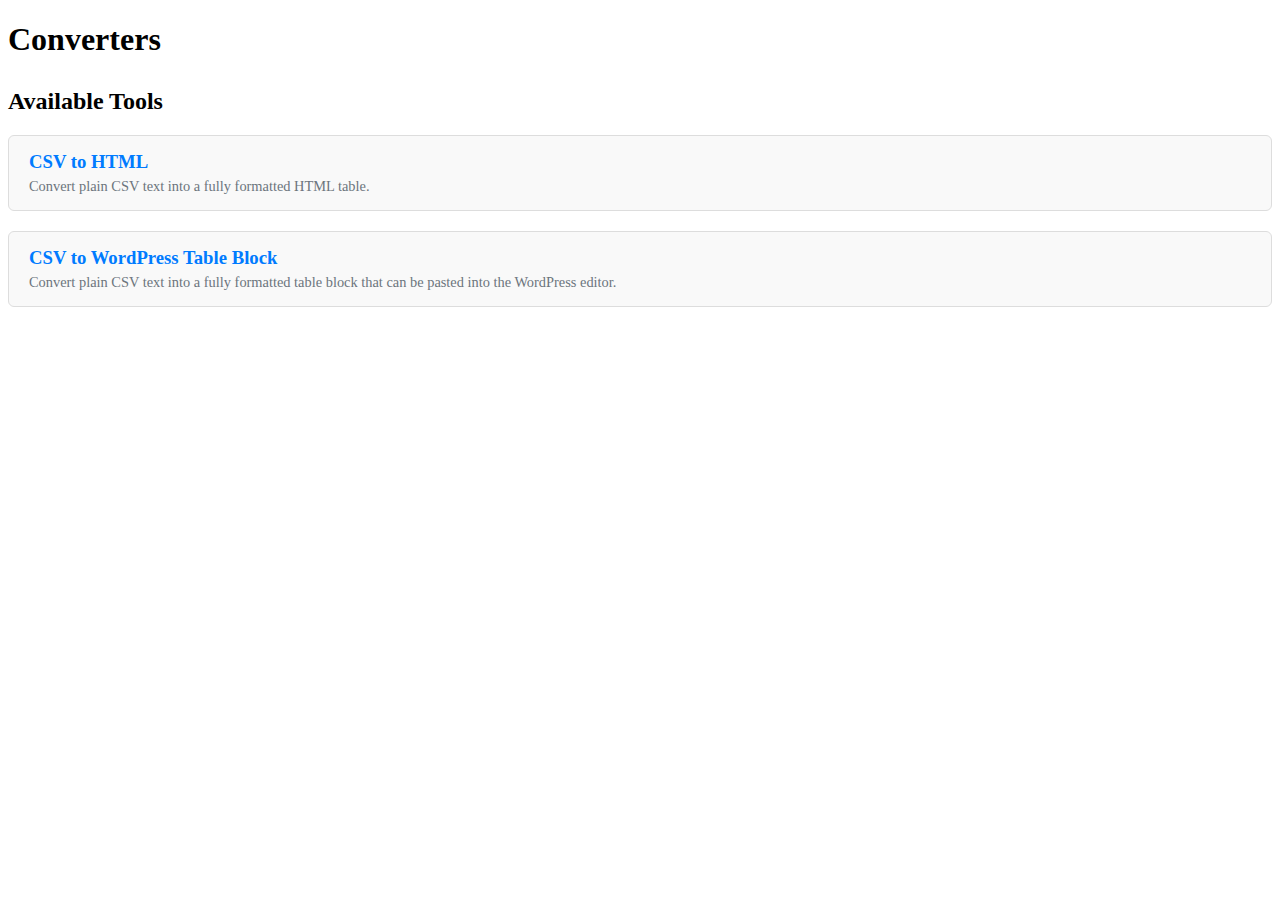
<file: index.html>
<!DOCTYPE html>
<html lang="en">
<head>
    <meta charset="UTF-8">
    <meta name="viewport" content="width=device-width, initial-scale=1.0">
    <title>Converters Home</title>
    <!-- Privacy-friendly analytics by Plausible -->
    <script async src="https://plausible.io/js/pa-rWL67ZugjQ4I9jTUELQPw.js"></script>
    <script>
      window.plausible=window.plausible||function(){(plausible.q=plausible.q||[]).push(arguments)},plausible.init=plausible.init||function(i){plausible.o=i||{}};
      plausible.init()
    </script>

<style>
        /* --- New Styles for Landing Page List --- */

.converter-list {
    margin-top: 30px;
}

#tool-links {
    list-style: none; /* Remove default bullet points */
    padding: 0;
}

.tool-item {
    margin-bottom: 20px;
}

.tool-link {
    display: block; /* Make the entire block clickable */
    text-decoration: none; /* Remove underline from link */
    padding: 15px 20px;
    border: 1px solid #ddd;
    border-radius: 6px;
    background-color: #f9f9f9; /* Slightly off-white background */
    color: #333; /* Dark text color */
    transition: background-color 0.3s, box-shadow 0.3s;
}

.tool-link:hover {
    background-color: #eaf3ff; /* Light blue on hover for interactive feel */
    box-shadow: 0 2px 8px rgba(0, 123, 255, 0.1); /* Subtle shadow on hover */
    border-color: #007bff; /* Primary blue border on hover */
}

.tool-link h3 {
    color: #007bff; /* Use primary color for the title */
    margin-top: 0;
    margin-bottom: 5px;
}

.tool-link p {
    margin: 0;
    font-size: 0.9em;
    color: #6c757d; /* Muted color for the description */
}
</style>
    </head>
<body>

    <div class="container">
        <h1>Converters</h1>

        <section class="converter-list">
            <h2>Available Tools</h2>
            
            <ul id="tool-links">
                <li class="tool-item">
                    <a href="./csv_to_html/" class="tool-link">
                        <h3>CSV to HTML</h3>
                        <p>Convert plain CSV text into a fully formatted HTML table.</p>
                    </a>
                </li>
                <li class="tool-item">
                    <a href="./csv_to_wpblock/" class="tool-link">
                        <h3>CSV to WordPress Table Block</h3>
                        <p>Convert plain CSV text into a fully formatted table block that can be pasted into the WordPress editor.</p>
                    </a>
                </li>
                
                </ul>
        </section>
    </div>

</body>
</html>
</file>
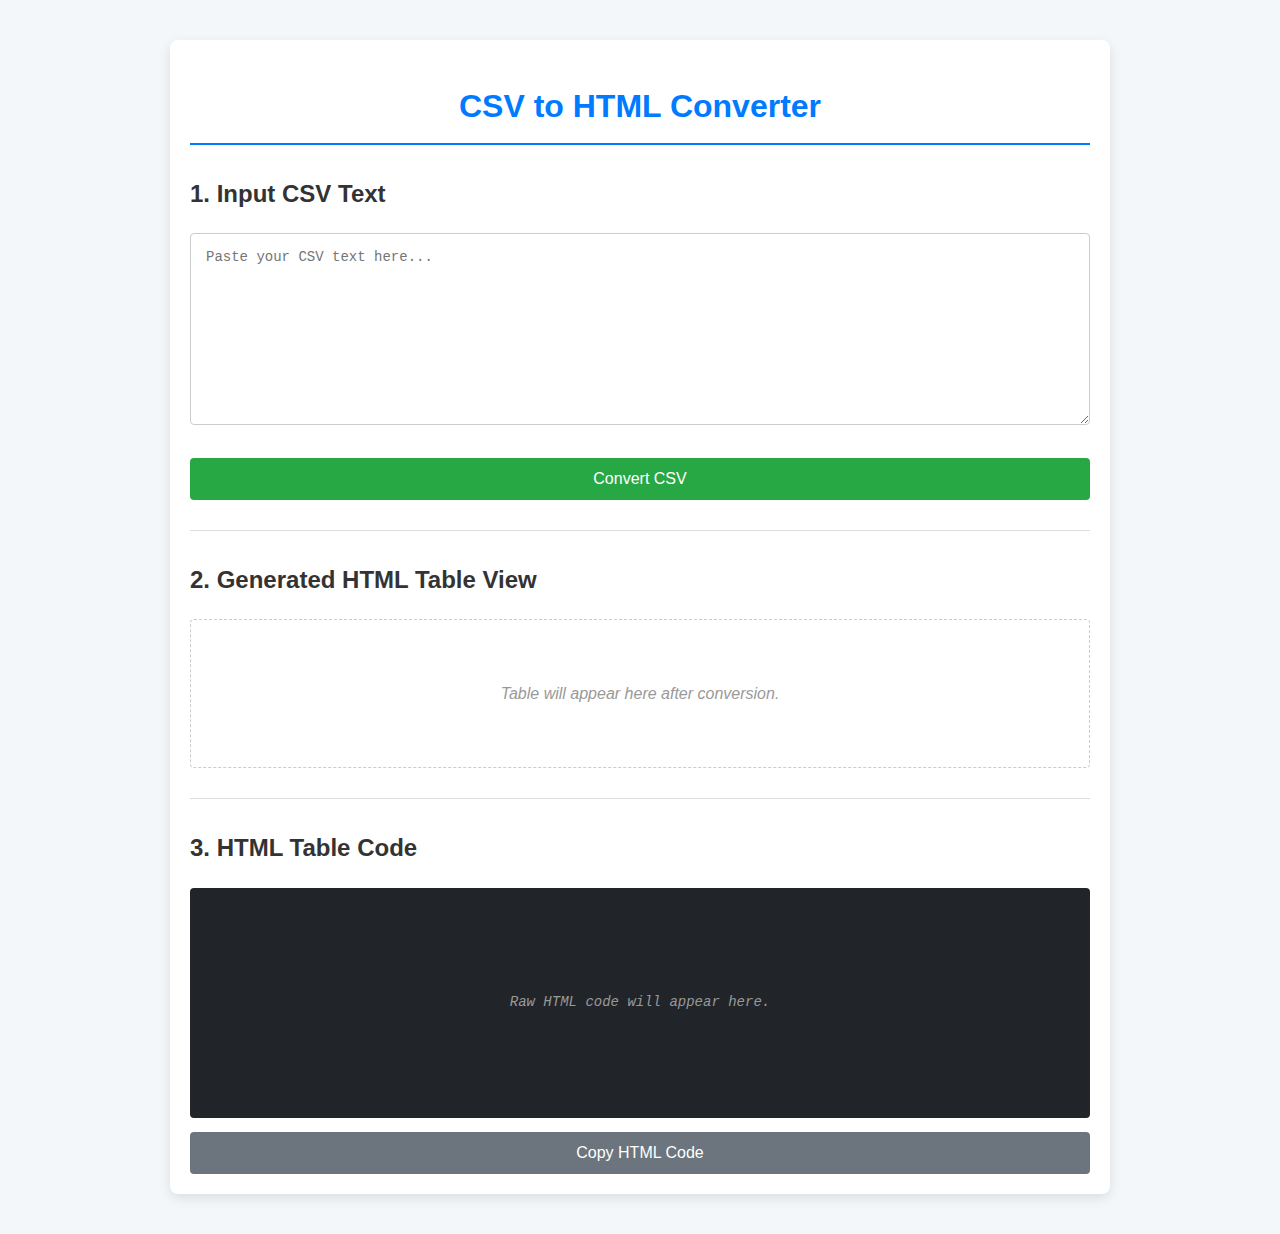
<file: csv_to_html/index.html>
<!DOCTYPE html>
<html lang="en">
<head>
    <meta charset="UTF-8">
    <meta name="viewport" content="width=device-width, initial-scale=1.0">
    <title>CSV to HTML Converter</title>
    <link rel="stylesheet" href="./style.css">
    <script src="./script.js"></script>
<!-- Privacy-friendly analytics by Plausible -->
<script async src="https://plausible.io/js/pa-rWL67ZugjQ4I9jTUELQPw.js"></script>
<script>
  window.plausible=window.plausible||function(){(plausible.q=plausible.q||[]).push(arguments)},plausible.init=plausible.init||function(i){plausible.o=i||{}};
  plausible.init()
</script>
</head>
<body>

    <div class="container">
        <h1>CSV to HTML Converter</h1>

        <section class="converter-input">
            <h2>1. Input CSV Text</h2>
            <form data-csv-form>
            <textarea data-csv-input id="csv-input" placeholder="Paste your CSV text here..." rows="10"></textarea>
            <button type="submit" id="convert-button">Convert CSV</button>
        </section>

        <hr>

        <section class="converter-output">
            <h2>2. Generated HTML Table View</h2>
            <div id="table-output" class="output-preview">
                <p data-csv-output class="placeholder">Table will appear here after conversion.</p>
            </div>
        </section>

        <hr>

        <section class="converter-code">
            <h2>3. HTML Table Code</h2>
            <pre><code id="code-output" class="language-html">
                <p data-csv-code class="placeholder">Raw HTML code will appear here.</p>
            </code></pre>
            <button id="copy-code-button">Copy HTML Code</button>
        </section>
    </div>

</body>
</html>
</file>
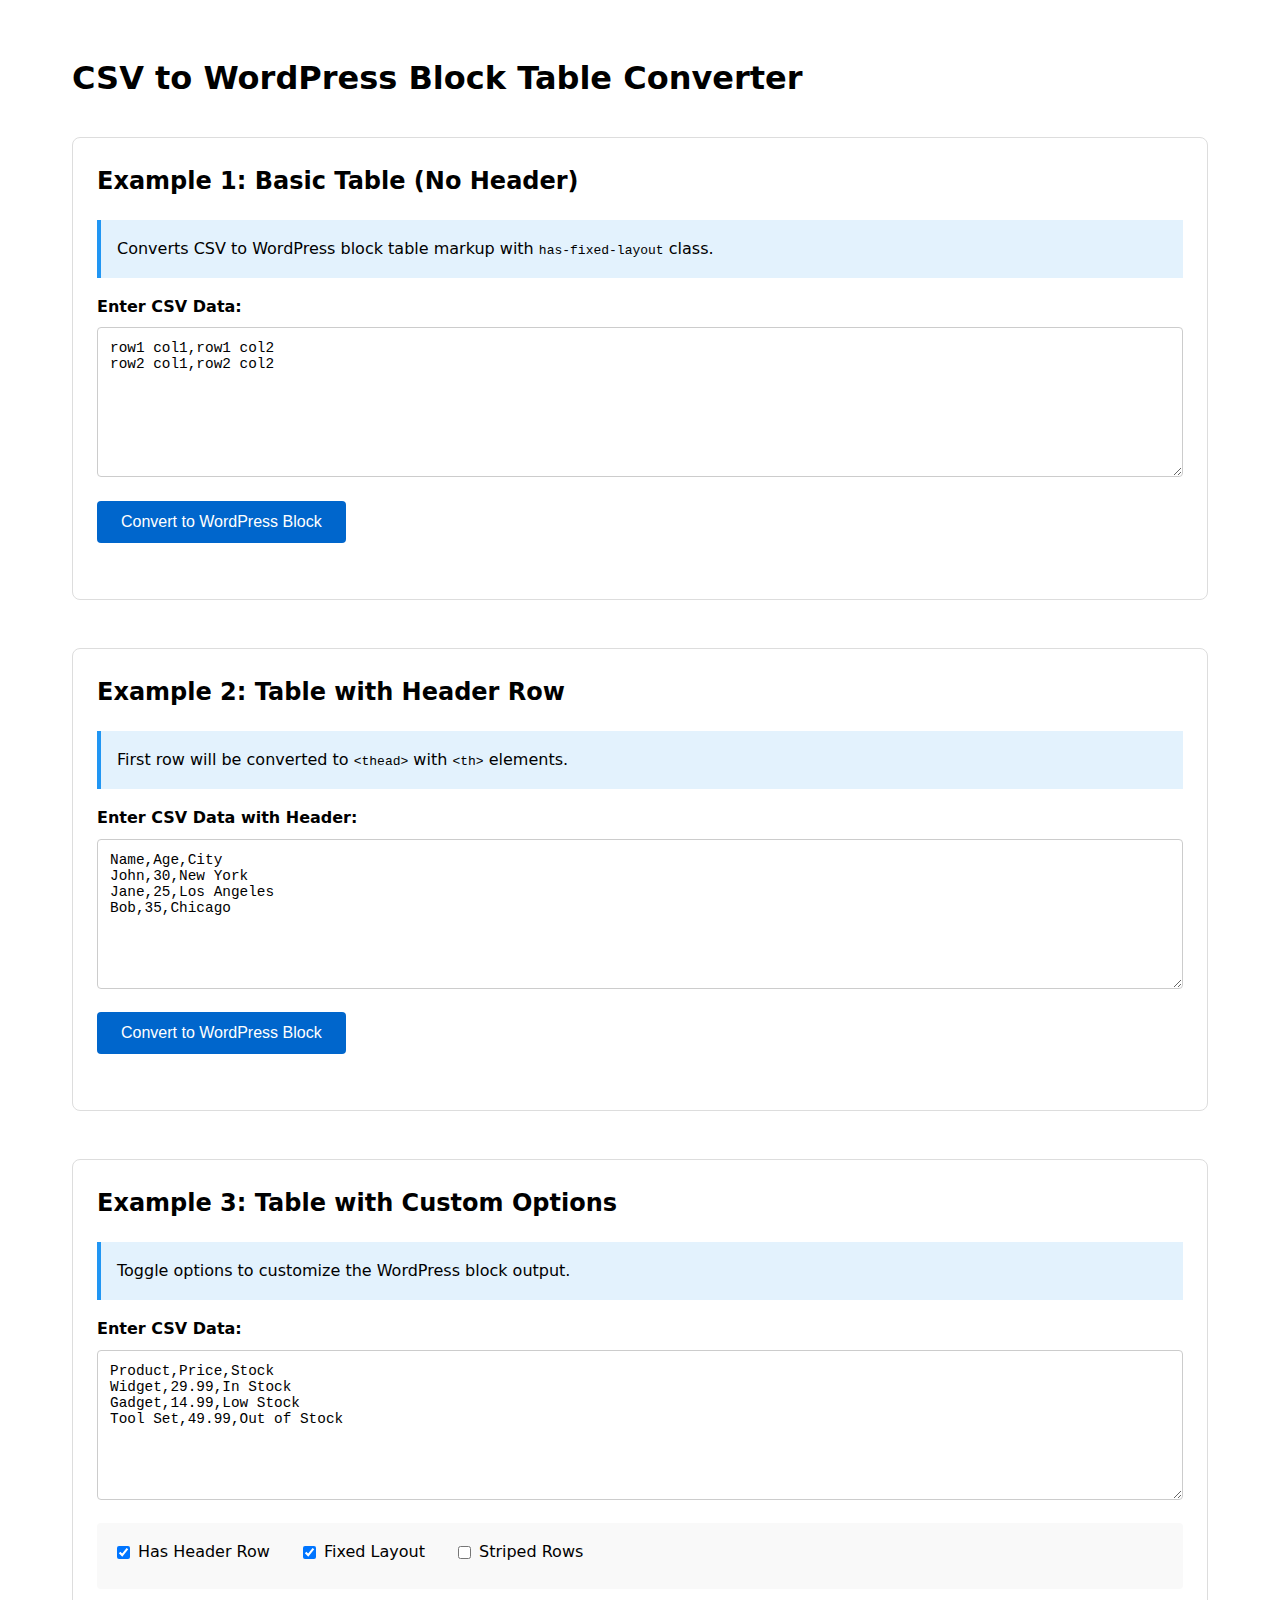
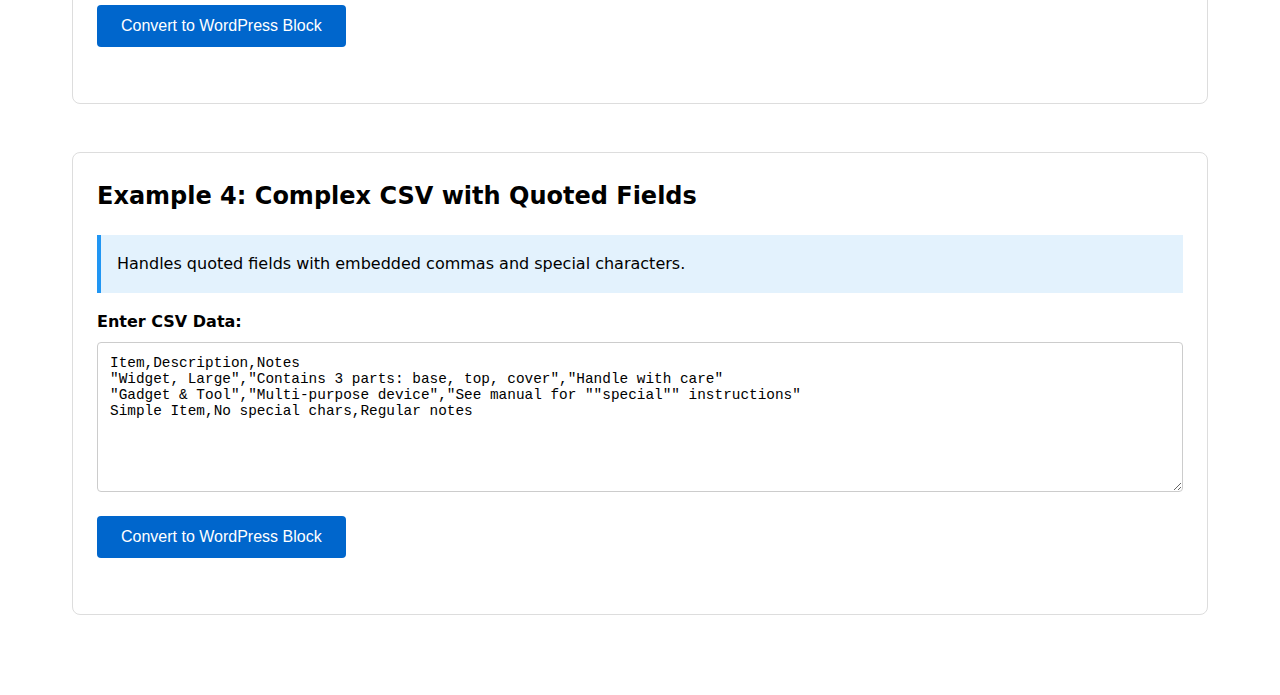
<file: csv_to_wpblock/index.html>
<!DOCTYPE html>
<html lang="en">
<head>
    <meta charset="UTF-8">
    <meta name="viewport" content="width=device-width, initial-scale=1.0">
    <title>CSV to WordPress Block Table Converter</title>
    <link rel="stylesheet" href="./style.css">
    <script src="./script.js"></script>
<!-- Privacy-friendly analytics by Plausible -->
<script async src="https://plausible.io/js/pa-rWL67ZugjQ4I9jTUELQPw.js"></script>
<script>
  window.plausible=window.plausible||function(){(plausible.q=plausible.q||[]).push(arguments)},plausible.init=plausible.init||function(i){plausible.o=i||{}};
  plausible.init()
</script>
</head>
<body>
    <h1>CSV to WordPress Block Table Converter</h1>

    <!-- Example 1: Basic conversion -->
    <div class="example">
        <h2>Example 1: Basic Table (No Header)</h2>
        <div class="info">
            Converts CSV to WordPress block table markup with <code>has-fixed-layout</code> class.
        </div>

        <form data-wp-form>
            <label for="csv1">Enter CSV Data:</label>
            <textarea id="csv1" data-wp-input placeholder="row1 col1,row1 col2&#10;row2 col1,row2 col2">row1 col1,row1 col2
row2 col1,row2 col2</textarea>
            <button type="submit">Convert to WordPress Block</button>
        </form>

        <div data-wp-output></div>
        <div data-wp-preview></div>
    </div>

    <!-- Example 2: Table with header -->
    <div class="example">
        <h2>Example 2: Table with Header Row</h2>
        <div class="info">
            First row will be converted to <code>&lt;thead&gt;</code> with <code>&lt;th&gt;</code> elements.
        </div>

        <form id="header-form">
            <label for="csv2">Enter CSV Data with Header:</label>
            <textarea id="csv2" class="header-input">Name,Age,City
John,30,New York
Jane,25,Los Angeles
Bob,35,Chicago</textarea>
            <button type="submit">Convert to WordPress Block</button>
        </form>

        <div id="header-output"></div>
        <div id="header-preview"></div>
    </div>

    <!-- Example 3: Table with options -->
    <div class="example">
        <h2>Example 3: Table with Custom Options</h2>
        <div class="info">
            Toggle options to customize the WordPress block output.
        </div>

        <form id="options-form">
            <label for="csv3">Enter CSV Data:</label>
            <textarea id="csv3" class="options-input">Product,Price,Stock
Widget,29.99,In Stock
Gadget,14.99,Low Stock
Tool Set,49.99,Out of Stock</textarea>
            
            <div class="options">
                <label>
                    <input type="checkbox" id="opt-header" checked>
                    Has Header Row
                </label>
                <label>
                    <input type="checkbox" id="opt-fixed" checked>
                    Fixed Layout
                </label>
                <label>
                    <input type="checkbox" id="opt-stripes">
                    Striped Rows
                </label>
            </div>

            <button type="submit">Convert to WordPress Block</button>
        </form>

        <div id="options-output"></div>
        <div id="options-preview"></div>
    </div>

    <!-- Example 4: Complex CSV -->
    <div class="example">
        <h2>Example 4: Complex CSV with Quoted Fields</h2>
        <div class="info">
            Handles quoted fields with embedded commas and special characters.
        </div>

        <form data-wp-form>
            <label for="csv4">Enter CSV Data:</label>
            <textarea id="csv4" data-wp-input>Item,Description,Notes
"Widget, Large","Contains 3 parts: base, top, cover","Handle with care"
"Gadget & Tool","Multi-purpose device","See manual for ""special"" instructions"
Simple Item,No special chars,Regular notes</textarea>
            <button type="submit">Convert to WordPress Block</button>
        </form>

        <div data-wp-output></div>
        <div data-wp-preview></div>
    </div>

    <script>
        // Example 2: Manual initialization with header option
        window.WPBlockConverter.init({
            formSelector: '#header-form',
            inputSelector: '.header-input',
            outputSelector: '#header-output',
            previewSelector: '#header-preview',
            tableOptions: {
                hasHeader: true,
                hasFixedLayout: true
            }
        });

        // Example 3: Dynamic options handling
        const optionsForm = document.getElementById('options-form');
        const optHeaderCheckbox = document.getElementById('opt-header');
        const optFixedCheckbox = document.getElementById('opt-fixed');
        const optStripesCheckbox = document.getElementById('opt-stripes');

        // Helper function for HTML escaping
        const escapeHTML = (text) => {
            const div = document.createElement('div');
            div.textContent = text;
            return div.innerHTML;
        };

        // Helper function for formatting
        const formatMarkup = (markup) => {
            const tab = '  ';
            let formatted = '';
            let indent = 0;
            
            const parts = markup.split(/(<[^>]+>)/g).filter(part => part.trim());
            
            parts.forEach(part => {
                if (!part.trim()) return;
                
                if (part.startsWith('<!--')) {
                    formatted += part + '\n';
                    return;
                }
                
                if (part.match(/^<\/(figure|table|thead|tbody|tr)>/)) {
                    indent = Math.max(0, indent - 1);
                    formatted += tab.repeat(indent) + part;
                    if (part.match(/^<\/(figure|table|thead|tbody)>/)) {
                        formatted += '\n';
                    }
                    return;
                }
                
                if (part.match(/^<(figure|table|thead|tbody|tr)[\s>]/)) {
                    formatted += tab.repeat(indent) + part;
                    indent++;
                    if (part.match(/^<(figure|table|thead|tbody)[\s>]/)) {
                        formatted += '\n';
                    }
                    return;
                }
                
                formatted += part;
            });
            
            return formatted.trim();
        };

        // Helper function for copy button
        const copyToClipboard = async (button, text) => {
            try {
                await navigator.clipboard.writeText(text);
                const originalText = button.textContent;
                button.textContent = 'Copied!';
                button.classList.add('copied');
                setTimeout(() => {
                    button.textContent = originalText;
                    button.classList.remove('copied');
                }, 2000);
            } catch (error) {
                console.error('Failed to copy:', error);
            }
        };

        optionsForm.addEventListener('submit', (event) => {
            event.preventDefault();

            const tableOptions = {
                hasHeader: optHeaderCheckbox.checked,
                hasFixedLayout: optFixedCheckbox.checked,
                hasStripes: optStripesCheckbox.checked
            };
            
            // Manually trigger conversion with dynamic options
            const csvText = document.querySelector('.options-input').value;
            if (!csvText.trim()) {
                document.querySelector('#options-output').innerHTML = '<p class="wp-error">Please enter CSV data</p>';
                document.querySelector('#options-preview').innerHTML = '';
                return;
            }

            try {
                const parsedData = window.WPBlockConverter.parse(csvText);
                const markup = window.WPBlockConverter.createMarkup(parsedData, tableOptions);
                
                if (markup) {
                    const output = document.querySelector('#options-output');
                    const preview = document.querySelector('#options-preview');
                    
                    // Create code output
                    const codeContainer = document.createElement('div');
                    codeContainer.className = 'wp-code-container';
                    
                    const copyButton = document.createElement('button');
                    copyButton.type = 'button';
                    copyButton.className = 'wp-copy-button';
                    copyButton.textContent = 'Copy Block Code';
                    copyButton.addEventListener('click', () => copyToClipboard(copyButton, markup));
                    
                    const pre = document.createElement('pre');
                    const code = document.createElement('code');
                    code.textContent = formatMarkup(markup);
                    pre.appendChild(code);
                    
                    codeContainer.appendChild(copyButton);
                    codeContainer.appendChild(pre);
                    
                    output.innerHTML = '';
                    output.appendChild(codeContainer);

                    // Create preview
                    const previewContainer = document.createElement('div');
                    previewContainer.className = 'wp-preview-container';
                    
                    const previewTitle = document.createElement('h3');
                    previewTitle.className = 'wp-preview-title';
                    previewTitle.textContent = 'Preview';
                    
                    const tableMatch = markup.match(/<figure[^>]*>(.*?)<\/figure>/s);
                    if (tableMatch) {
                        const tempDiv = document.createElement('div');
                        tempDiv.innerHTML = tableMatch[1];
                        previewContainer.appendChild(previewTitle);
                        previewContainer.appendChild(tempDiv);
                    }
                    
                    preview.innerHTML = '';
                    preview.appendChild(previewContainer);
                } else {
                    output.innerHTML = '<p class="wp-error">No valid data to display</p>';
                    preview.innerHTML = '';
                }
            } catch (error) {
                console.error('Conversion error:', error);
                document.querySelector('#options-output').innerHTML = '<p class="wp-error">Error processing CSV data</p>';
                document.querySelector('#options-preview').innerHTML = '';
            }
        });
    </script>
</body>
</html>
</file>
<file: csv_to_wpblock/style.css>
* {
            box-sizing: border-box;
        }

        body {
            font-family: system-ui, -apple-system, sans-serif;
            max-width: 1200px;
            margin: 0 auto;
            padding: 2rem;
            line-height: 1.6;
        }

        h1 {
            margin-bottom: 2rem;
        }

        .example {
            margin-bottom: 3rem;
            padding: 1.5rem;
            border: 1px solid #ddd;
            border-radius: 8px;
        }

        .example h2 {
            margin-top: 0;
        }

        form {
            margin-bottom: 2rem;
        }

        label {
            display: block;
            margin-bottom: 0.5rem;
            font-weight: 600;
        }

        textarea {
            width: 100%;
            min-height: 150px;
            padding: 0.75rem;
            font-family: monospace;
            font-size: 0.9rem;
            border: 1px solid #ccc;
            border-radius: 4px;
            resize: vertical;
        }

        button {
            margin-top: 1rem;
            padding: 0.75rem 1.5rem;
            font-size: 1rem;
            background: #0066cc;
            color: white;
            border: none;
            border-radius: 4px;
            cursor: pointer;
        }

        button:hover {
            background: #0052a3;
        }

        .wp-error {
            padding: 1rem;
            background: #ffebee;
            color: #c62828;
            border-radius: 4px;
            margin-top: 1rem;
        }

        .wp-code-container {
            position: relative;
            margin-top: 1rem;
        }

        .wp-copy-button {
            position: absolute;
            top: 0.5rem;
            right: 0.5rem;
            padding: 0.5rem 1rem;
            font-size: 0.875rem;
            background: #ffffff;
            color: #0066cc;
            border: 1px solid #0066cc;
            border-radius: 4px;
            cursor: pointer;
            z-index: 10;
        }

        .wp-copy-button:hover {
            background: #f0f7ff;
        }

        .wp-copy-button.copied {
            background: #4caf50;
            color: white;
            border-color: #4caf50;
        }

        .wp-code-container pre {
            margin: 0;
            padding: 3rem 1rem 1rem 1rem;
            background: #f5f5f5;
            border: 1px solid #ddd;
            border-radius: 4px;
            overflow-x: auto;
        }

        .wp-code-container code {
            font-family: 'Consolas', 'Monaco', 'Courier New', monospace;
            font-size: 0.875rem;
            line-height: 1.5;
            color: #333;
        }

        .wp-preview-container {
            margin-top: 2rem;
            padding: 1rem;
            background: #fafafa;
            border: 1px solid #ddd;
            border-radius: 4px;
        }

        .wp-preview-title {
            margin: 0 0 1rem 0;
            font-size: 1rem;
            font-weight: 600;
            color: #666;
        }

        /* WordPress block table styles */
        .wp-block-table {
            margin: 0;
        }

        .wp-block-table table {
            width: 100%;
            border-collapse: collapse;
        }

        .wp-block-table.has-fixed-layout table {
            table-layout: fixed;
        }

        .wp-block-table th,
        .wp-block-table td {
            padding: 0.5rem;
            border: 1px solid #ddd;
        }

        .wp-block-table th {
            background: #f5f5f5;
            font-weight: 600;
            text-align: left;
        }

        .wp-block-table.has-stripes tbody tr:nth-child(odd) {
            background: #f9f9f9;
        }

        .info {
            padding: 1rem;
            background: #e3f2fd;
            border-left: 4px solid #2196f3;
            margin-bottom: 1rem;
        }

        .options {
            margin-top: 1rem;
            padding: 1rem;
            background: #f9f9f9;
            border-radius: 4px;
        }

        .options label {
            display: inline-flex;
            align-items: center;
            margin-right: 1.5rem;
            font-weight: normal;
            cursor: pointer;
        }

        .options input[type="checkbox"] {
            margin-right: 0.5rem;
        }
</file>
<file: csv_to_html/style.css>
/* Basic Reset and Global Styles */
body {
    font-family: 'Arial', sans-serif;
    margin: 0;
    padding: 0;
    background-color: #f4f7f9; /* Light background for the page */
    color: #333;
    line-height: 1.6;
}

/* Container for Centering and Max Width */
.container {
    max-width: 900px;
    margin: 40px auto;
    padding: 20px;
    background-color: #fff;
    border-radius: 8px;
    box-shadow: 0 4px 12px rgba(0, 0, 0, 0.1);
}

/* Headings */
h1 {
    text-align: center;
    color: #007bff; /* Primary blue color */
    margin-bottom: 30px;
    border-bottom: 2px solid #007bff;
    padding-bottom: 10px;
}

h2 {
    color: #333;
    margin-top: 0;
}

/* Textarea Input */
#csv-input {
    width: 100%;
    padding: 15px;
    margin-bottom: 15px;
    border: 1px solid #ccc;
    border-radius: 4px;
    box-sizing: border-box; /* Include padding in width calculation */
    font-size: 14px;
    resize: vertical; /* Allow vertical resizing */
}

/* Button Styling */
#convert-button, #copy-code-button {
    display: block;
    width: 100%;
    padding: 12px 20px;
    margin-top: 10px;
    background-color: #28a745; /* Green for action */
    color: white;
    border: none;
    border-radius: 4px;
    cursor: pointer;
    font-size: 16px;
    transition: background-color 0.3s ease;
}

#convert-button:hover, #copy-code-button:hover {
    background-color: #218838;
}

#copy-code-button {
    background-color: #6c757d; /* Grey for secondary action */
}

#copy-code-button:hover {
    background-color: #5a6268;
}

/* Output Sections */
.output-preview {
    padding: 15px;
    border: 1px dashed #ccc;
    border-radius: 4px;
    min-height: 100px; /* Ensure space before content */
    overflow-x: auto; /* Handle wide tables */
    background-color: #fff;
}

/* Code Block Styling */
pre {
    background-color: #212529; /* Dark background for code block */
    color: #e83e8c; /* Highlight color for code */
    padding: 15px;
    border-radius: 4px;
    overflow-x: auto; /* Ensure horizontal scroll for long lines */
    white-space: pre-wrap; /* Optional: Wrap code lines */
    word-break: break-all;
    font-size: 14px;
}

code {
    font-family: 'Consolas', 'Monaco', monospace;
}

/* Placeholder text style */
.placeholder {
    color: #999;
    font-style: italic;
    text-align: center;
    padding: 30px 0;
}

/* Basic Table Styling for the output preview */
table {
    width: 100%;
    border-collapse: collapse;
    margin-top: 10px;
}

th, td {
    border: 1px solid #ddd;
    padding: 8px;
    text-align: left;
}

th {
    background-color: #f2f2f2;
    font-weight: bold;
}

tr:nth-child(even) {
    background-color: #f9f9f9;
}

/* Separator */
hr {
    border: 0;
    height: 1px;
    background-color: #ddd;
    margin: 30px 0;
}
</file>
